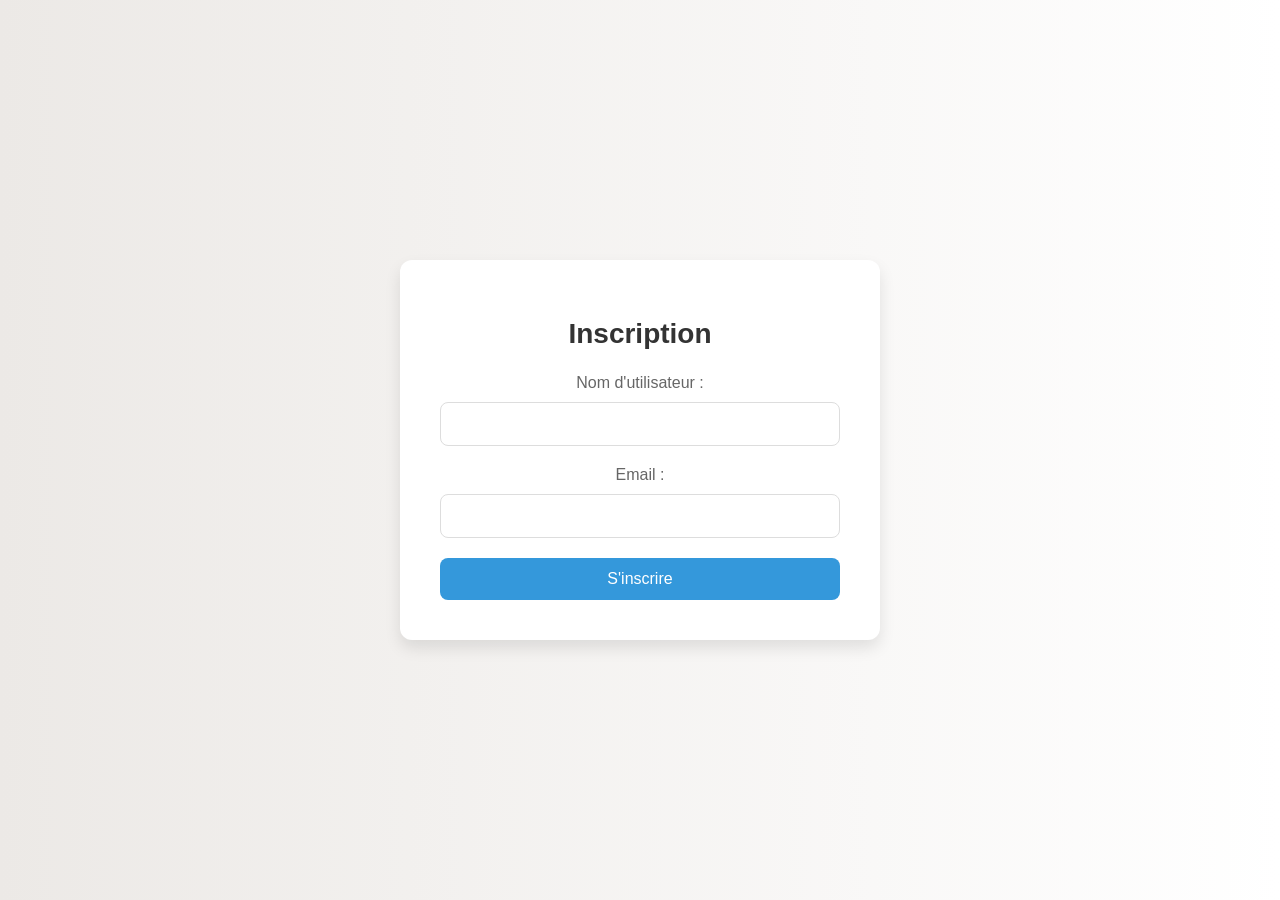
<file: index.html>
<!DOCTYPE html>
<html lang="fr">

<head>
    <meta charset="UTF-8">
    <meta name="viewport" content="width=device-width, initial-scale=1.0">
    <title>Inscription et Photos</title>
    <link rel="stylesheet" href="styles.css">
</head>

<body>
    <div class="container">
        <h1>Inscription</h1>
        <form id="signupForm">
            <label for="username">Nom d'utilisateur :</label>
            <input type="text" id="username" name="username" required>
            <label for="email">Email :</label>
            <input type="email" id="email" name="email" required>
            <button type="submit">S'inscrire</button>
        </form>
    </div>
    
    <script>
        document.getElementById('signupForm').addEventListener('submit', function (event) {
            event.preventDefault();  // Empêche le rechargement de la page

            // Redirection vers la page des photos
            window.location.href = "photos.html";
        });
    </script>
</body>

</html>
</file>
<file: styles.css>
/* Design global du corps de la page */
body {
    font-family: 'Roboto', sans-serif;
    display: flex;
    justify-content: center;
    align-items: center;
    height: 100vh;
    margin: 0;
    background: linear-gradient(to right, #ece9e6, #ffffff);
}

/* Conteneur principal */
.container {
    background-color: #ffffff;
    padding: 40px;
    border-radius: 12px;
    box-shadow: 0 8px 16px rgba(0, 0, 0, 0.1);
    width: 100%;
    max-width: 400px;
    text-align: center;
    transition: transform 0.3s ease, box-shadow 0.3s ease;
}

.container:hover {
    transform: translateY(-5px);
    box-shadow: 0 12px 24px rgba(0, 0, 0, 0.2);
}

/* En-tête */
h1 {
    margin-bottom: 24px;
    font-size: 28px;
    color: #333;
}

/* Labels des formulaires */
form label {
    display: block;
    margin-bottom: 10px;
    font-weight: 500;
    color: #666;
}

/* Champs de saisie */
form input {
    width: 100%;
    padding: 12px 15px;
    margin-bottom: 20px;
    border: 1px solid #ddd;
    border-radius: 8px;
    box-sizing: border-box;
    font-size: 16px;
    color: #333;
    transition: border-color 0.3s ease;
}

form input:focus {
    border-color: #3498db;
    outline: none;
}

/* Bouton de soumission */
button {
    width: 100%;
    padding: 12px 15px;
    background-color: #3498db;
    color: #fff;
    border: none;
    border-radius: 8px;
    cursor: pointer;
    font-size: 16px;
    transition: background-color 0.3s ease;
}

button:hover {
    background-color: #2980b9;
}

/* Galerie de photos */
.photos {
    display: grid;
    grid-template-columns: repeat(auto-fill, minmax(100px, 1fr));
    gap: 15px;
    padding: 20px;
}

.photos img {
    width: 100%;
    border-radius: 8px;
    transition: transform 0.3s ease, box-shadow 0.3s ease;
}

.photos img:hover {
    transform: scale(1.05);
    box-shadow: 0 6px 12px rgba(0, 0, 0, 0.1);
}
</file>
